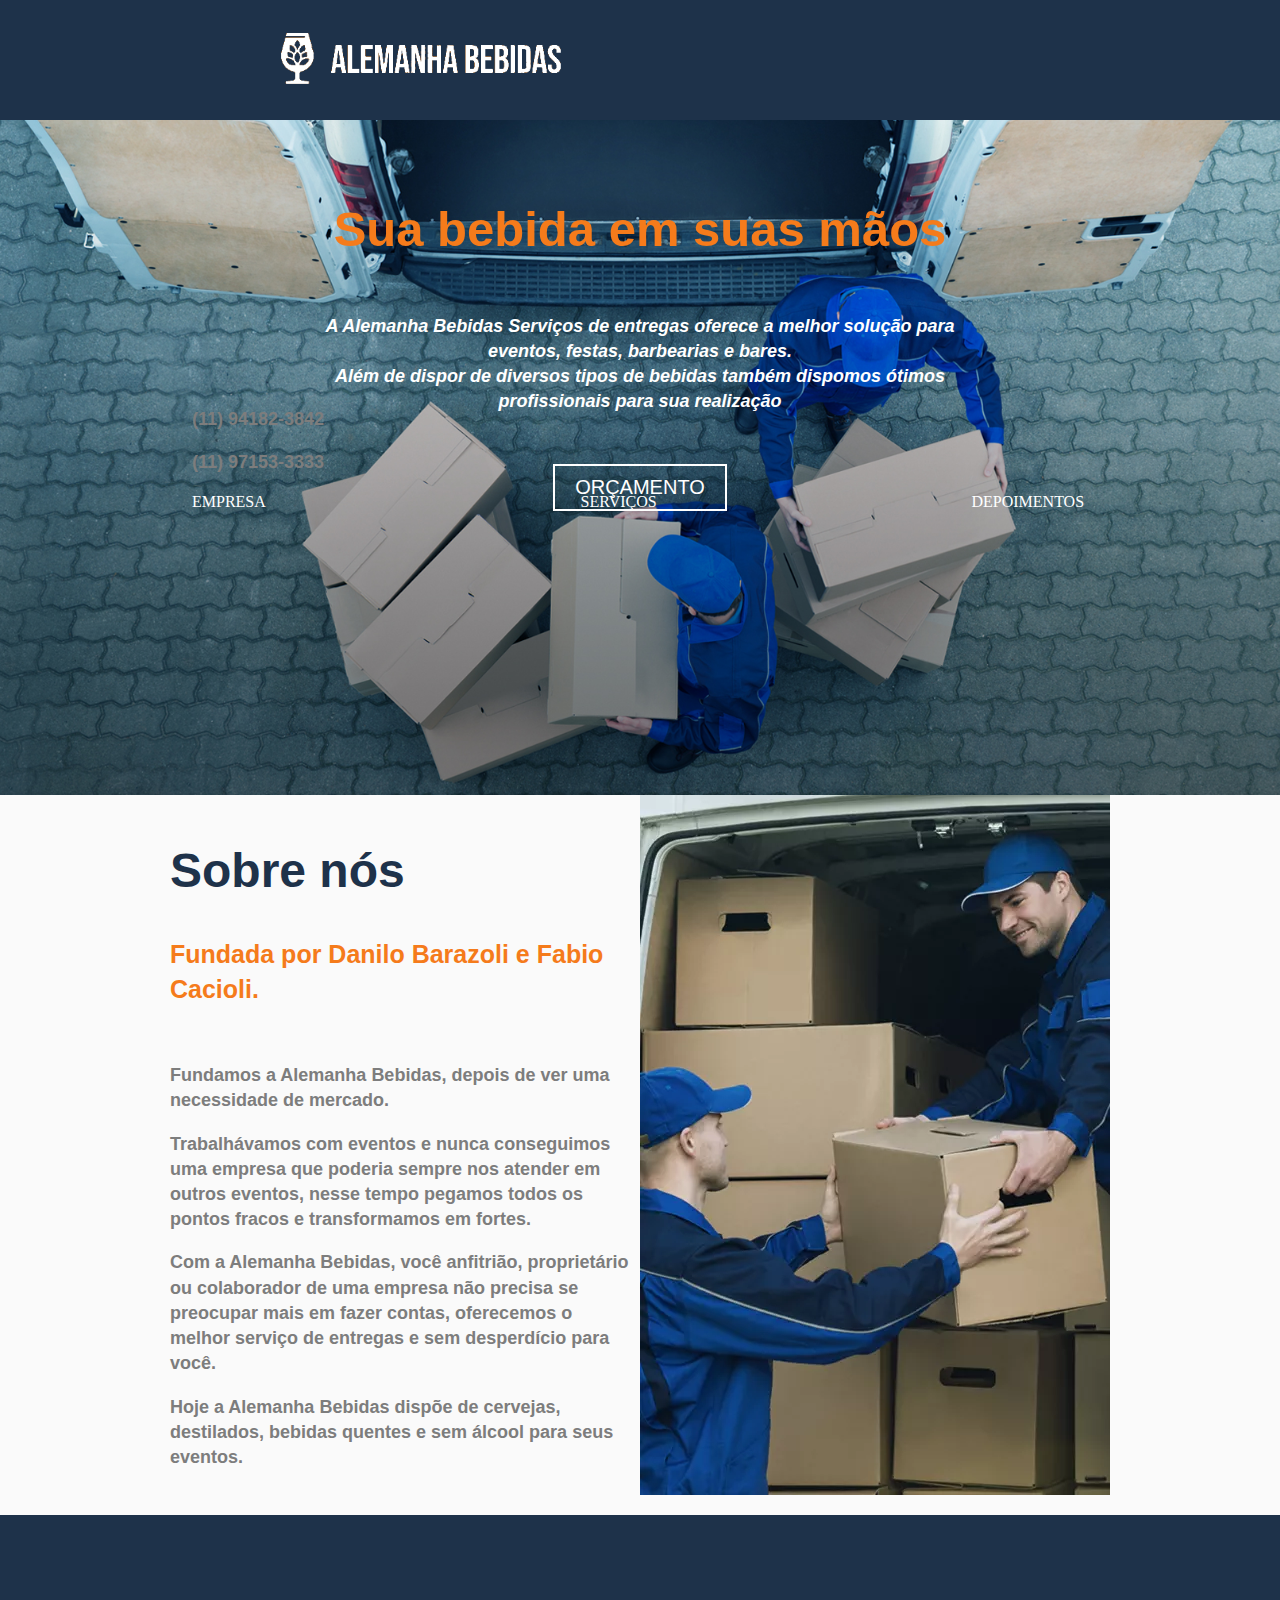
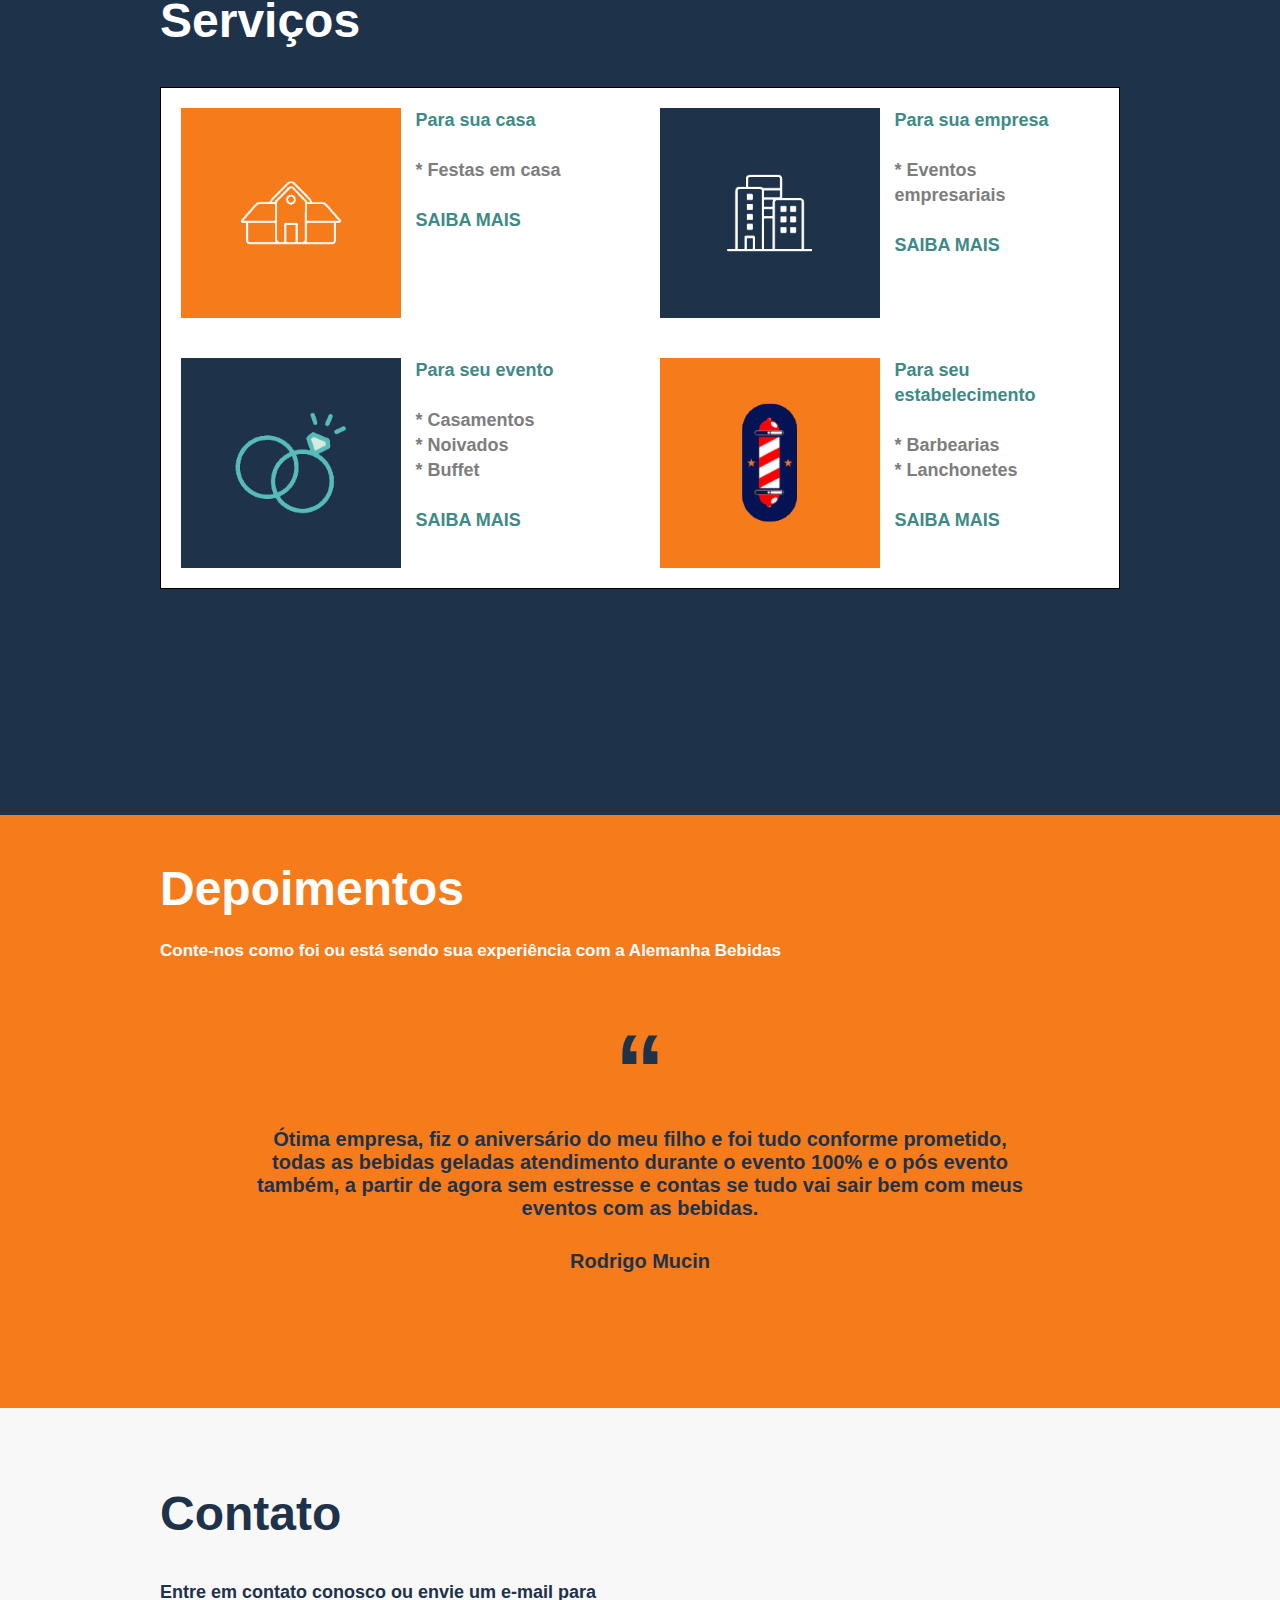
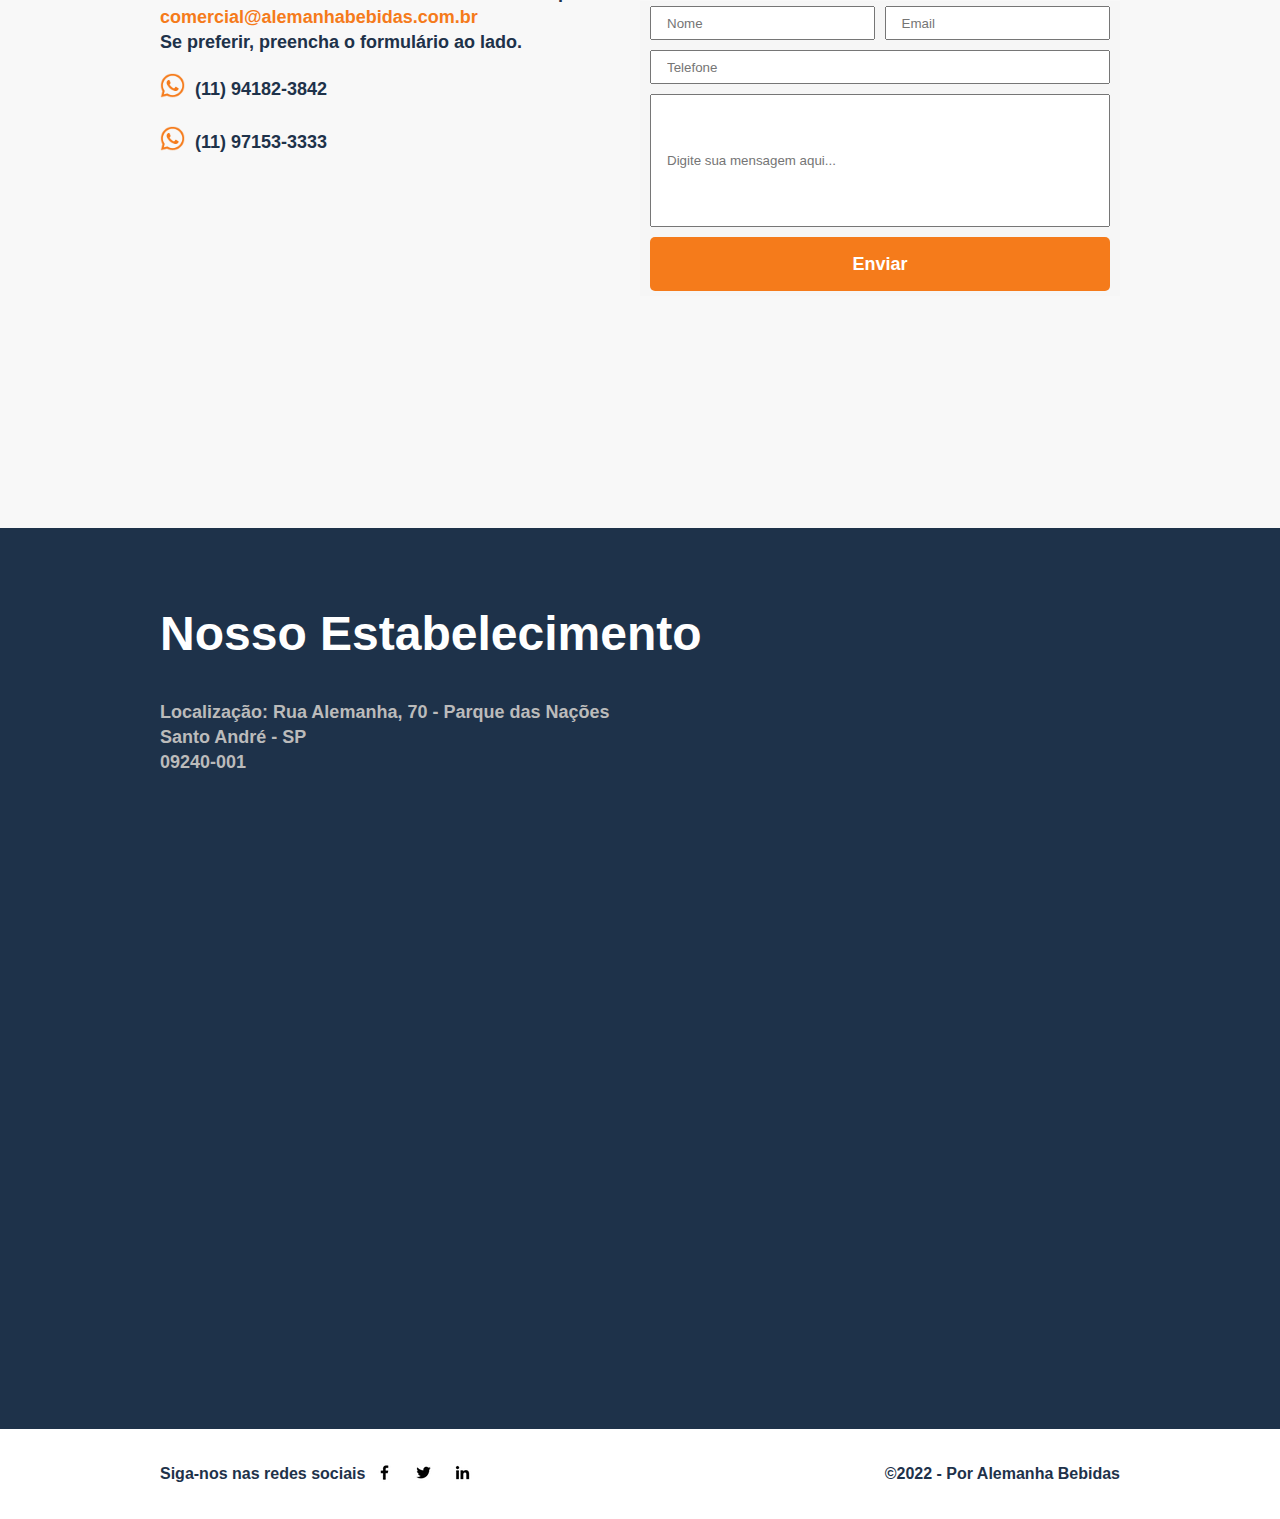
<file: index.html>
<!DOCTYPE html>
<html lang="en">
<head>
    <meta charset="UTF-8">
    <meta http-equiv="X-UA-Compatible" content="IE=edge">
    <meta name="viewport" content="width=device-width, initial-scale=1.0">
    <title></title>
    <link rel="stylesheet" href="style.css">
</head>
<body>
    <div class="header">
        <div class="header-container">
            <div class="header-left">
                <a href="#"><img src="images/logo.png" alt=""></a>
            </div>
            <div class="header-right">
                <div class="header-right-up">
                    <p>(11) 94182-3842</p>
                    <p>(11) 97153-3333</p>
                </div>
                <div class="header-right-down">
                    <ul>
                        <li><a class="active" href="#sobre-nos">EMPRESA</a></li>
                        <li><a href="#servicos">SERVIÇOS</a></li>
                        <li><a href="#depoimentos">DEPOIMENTOS</a></li>
                        <li><a href="#contato">CONTATO</a></li>
                    </ul>
                </div>
            </div>
        </div>
    </div>
    <div class="topo">
        <div class="topo-container">
            <div class="topo-section">
                <h1>Sua bebida em suas mãos</h1>
            </div>
            <div class="topo-section">
                <div>
                    <p>A Alemanha Bebidas Serviços de entregas oferece a melhor solução para eventos, festas, barbearias e bares.</p>
                    <p>Além de dispor de diversos tipos de bebidas também dispomos ótimos profissionais para sua realização</p>        
                </div>
            </div>
            <div class="topo-section">
                <a class="button button-orange" href="#">ORÇAMENTO</a>
            </div>
        </div>
    </div>
    <div class="sobre" id="sobre-nos">
        <div class="sobre-container">
            <div class="descricao-sobre">
                <h1>Sobre nós</h1>
                <h2>Fundada por Danilo Barazoli e Fabio Cacioli.</h2>
                <br>
                <p>Fundamos a Alemanha Bebidas, depois de ver uma necessidade de mercado.</p>
                <p>Trabalhávamos com eventos e nunca conseguimos uma empresa que poderia sempre nos atender em outros eventos, nesse tempo pegamos todos os pontos fracos e transformamos em fortes.</p>
                <p>Com a Alemanha Bebidas, você anfitrião, proprietário ou colaborador de uma empresa não precisa se preocupar mais em fazer contas, oferecemos o melhor serviço de entregas e sem desperdício para você.</p>
                <p>Hoje a Alemanha Bebidas dispõe de cervejas, destilados, bebidas quentes e sem álcool para seus eventos.</p>
            </div>
            <div class="imagem-sobre"><img src="images/sobre_nos.webp" alt=""></div>
        </div>
    </div>
    <div class="servicos" id="servicos">
        <div class="servicos-container">
            <div class="descricao-servicos">
                <h1>Serviços</h1>
            </div>
            <div class="servicos-itens">

               <div class="item-servico">
                   <div class="item-servico-imagem" style="background-color: #f57b1b;">
                       <img src="images/para-sua-casa.png" alt="">
                    </div>
                   <div class="item-servico-texto">
                        <p><a href="/residencial.html">Para sua casa</a></a></p>
                        <p>* Festas em casa</p>
                        <a href="/residencial.html"><p>SAIBA MAIS</p></a>
                   </div>
               </div>

               <div class="item-servico">
                    <div class="item-servico-imagem" style="background-color: rgb(30,50,74);">
                        <img src="images/para-sua-empresa.png" alt="">
                    </div>
                    <div class="item-servico-texto">
                        <p><a href="/comercial.html">Para sua empresa</a></p>
                        <p>* Eventos empresariais</p>
                        <p><a href="/comercial.html">SAIBA MAIS</a></p>
                    </div>
                </div>

                <div class="item-servico">
                    <div class="item-servico-imagem" style="background-color: rgb(30,50,74);">
                        <img src="images/para-seu-evento.png" alt="">
                    </div>
                    <div class="item-servico-texto">
                        <p><a href="/eventos.html">Para seu evento</a></p>
                        <p>* Casamentos</p>
                        <p>* Noivados</p>
                        <p>* Buffet</p>
                        <p><a href="/eventos.html">SAIBA MAIS</a></p>
                    </div>
                </div>
                
                <div class="item-servico">
                    <div class="item-servico-imagem" style="background-color: #f57b1b;">
                        <img src="images/para-seu-estabelecimento.png" alt="">
                    </div>
                    <div class="item-servico-texto">
                        <p><a href="/estabelecimentos.html">Para seu estabelecimento</a></p>
                        <p>* Barbearias</p>
                        <p>* Lanchonetes</p>
                        <p><a href="/estabelecimentos.html">SAIBA MAIS</a></p>
                    </div>
                </div>

                <div style="clear: both"></div>
               
            </div>
        </div>
    </div>
    <div class="depoimentos" id="depoimentos">
        <div class="depoimentos-container">
            <div class="descricao-depoimentos">
                <h1>Depoimentos</h1>
                <p>Conte-nos como foi ou está sendo sua experiência com a Alemanha Bebidas</p>
            </div>

            <div class="slider-container">
                <div class="slider">
                    <div class="slides">
                        <div id="slides__1" class="slide">
                            <div class="slide__content">
                                <span class="aspa">“</span>
                                <span class="slide__text">Ótima empresa, fiz o aniversário do meu filho e foi tudo conforme prometido, todas as bebidas geladas atendimento durante o evento 100% e o pós evento também, a partir de agora sem estresse e contas se tudo vai sair bem com meus eventos com as bebidas. </span>
                                <span class="slide__author">Rodrigo Mucin</span>
                            </div>
                        </div>
                        <div id="slides__2" class="slide">
                            <div class="slide__content">
                                <span class="aspa">“</span>
                                <span class="slide__text">Fiz o chá bar do meu filho e que maravilha, com a Alemanha Bebidas não tive que me preocupar com quantidade e preços das bebidas, aprovado.</span>
                                <span class="slide__author">Wil Putz</span>
                            </div>
                        </div>
                        <div id="slides__3" class="slide">
                            <div class="slide__content">
                                <span class="aspa">“</span>
                                <span class="slide__text">Tenho uma barbearia em Santo André e depois de conhecer a Alemanha Bebidas, posso focar em meus produtos para cabelos e barbas, que a parte adicional de bebidas sempre tenho minha geladeira cheia.</span>
                                <span class="slide__author">Felipe Miccheleti</span>
                            </div>
                        </div>
                    </div>

                </div>
            </div>

        </div>

    </div>
    <div class="contato" id="contato">
        <div class="contato-container">
            <div class="contatos">
                <h1>Contato</h1>
                <p class="p1">Entre em contato conosco ou envie um e-mail para <span class="color-2">comercial@alemanhabebidas.com.br</span><br>
                Se preferir, preencha o formulário ao lado.</p>
                <p class="p2"><img src="images/whatsapp-32x32.png">(11) 94182-3842</p>
                <p class="p2"><img src="images/whatsapp-32x32.png">(11) 97153-3333</p>
            </div>
            <div class="contato-formulario">
                <div class="row">
                    <div class="col2 col-left">
                        <input type="text" id="name" placeholder="Nome" /> 
                    </div>
                    <div class="col2 col-right">
                        <input type="text" id="email" placeholder="Email" />
                    </div>
                </div>
                <div class="row">
                    <div class="col">
                        <input type="text" id="phone" placeholder="Telefone" /> 
                    </div>
                </div>
                <div class="row">
                    <div class="col">
                        <input type="text" id="text" placeholder="Digite sua mensagem aqui..." /> 
                    </div>
                </div>
                <div class="row">
                    <div class="col">
                        <input type="submit" id="submit" value="Enviar" /> 
                    </div>
                </div>
            </div>
        </div>
    </div>

    <div class="localizacao">
        <div class="localizacao-container">
            <div class="localizacao-header">
                <h1>Nosso Estabelecimento</span></h1>
                
                <p><span class="color-3">Localização: Rua Alemanha, 70 - Parque das Nações</span></p>
                <p><span class="color-3">Santo André - SP</span></p>
                <p><span class="color-3">09240-001</span></p>
            </div>

            <iframe class="mapa" src="https://www.google.com/maps/embed?pb=!1m18!1m12!1m3!1d3655.2011765980706!2d-46.53013598451539!3d-23.632965370126787!2m3!1f0!2f0!3f0!3m2!1i1024!2i768!4f13.1!3m3!1m2!1s0x94ce42b051588e77%3A0x6e59cfd55ac84544!2sR.%20Alemanha%2C%20710%20-%20Parque%20das%20Na%C3%A7%C3%B5es%2C%20Santo%20Andr%C3%A9%20-%20SP%2C%2009240-001!5e0!3m2!1spt-BR!2sbr!4v1652204975563!5m2!1spt-BR!2sbr";
                         height="600" width="100%" style="border:0;margin: 25px 0;" allowfullscreen="" loading="lazy" referrerpolicy="no-referrer-when-downgrade"></iframe>
        </div>
    </div>

    <div class="footer">
        <div class="footer-left">
            <p>Siga-nos nas redes sociais</p>
            <div class="footer-middle">
                <a href="https://www.facebook.com"><img src="images/facebook.webp"></a>
                <a href="https://www.twitter.com"><img src="images/twitter.webp"></a>
                <a href="https://www.linkedin.com"><img src="images/linkedin.png"></a>
            </div>
        </div>
        <div class="footer-right">
            <p>©2022 - Por Alemanha Bebidas</p>
        </div>
    </div>
</body>
</html>
</file>
<file: style.css>
/* https://stackoverflow.com/questions/2225585/how-to-change-a-div-padding-without-affecting-the-width-height */
* { 
    -moz-box-sizing: border-box; 
    -webkit-box-sizing: border-box; 
    box-sizing: border-box;
}

html {
    scroll-behavior: smooth;
}

body {
    padding: 0;
    border: 0px;
    margin: 0;
}

.header {
    width: 100%;
    height: 120px;
    background-color: #1e324a;

    display: -webkit-flexbox;
    display: -ms-flexbox;
    display: -webkit-flex;
    display: flex;
    -webkit-flex-align: center;
    -ms-flex-align: center;
    -webkit-align-items: center;
    align-items: center;
}

.header-container {
    width: 70%;
    height: 90%;
    margin: 0 auto;
}

.header-left, .header-right-container {
    width: 50%;
    float: left;
    height: 100%;
}

.header-right-container {
    position: relative;
}

.header-right {
    margin: 0;
    position: absolute;
    width: 100%;
    top: 50%;
    transform: translateY(-50%);
}

@media (min-width: 1320px) {
    .header-container {
        width: 95%;
    }
}

@media (max-width: 980px) {
    .header-container {
        width: 100%;
    }
}

@media (max-width: 930px) {
    .header {
        height: 10em;
    }
    .header-container {
        height: 100%;
    }
    .header-left img {
        margin: 0 auto;
    }
    .header-left, .header-right-container {
        width: 100%;
        height: 50%;
    }
}

.header-left {
    display: -webkit-flexbox;
    display: -ms-flexbox;
    display: -webkit-flex;
    display: flex;
    -webkit-flex-align: center;
    -ms-flex-align: center;
    -webkit-align-items: center;
    align-items: center;
}

.header-left a {
    margin: 0 auto;
    display: inline;
    height: 80%;
    text-align: center;
}

.header-left img {
    height: 100%;
    text-align: center;
}

ul {
    display: flex;
    align-items: stretch; /* Default */
    justify-content: space-between;
    width: 100%;
    margin: 0;
    padding: 0;
}
  
li {
    display: block;
    flex: 0 1 auto; /* Default */
    list-style-type: none;
}
  
li a {
    display: block;
    color: white;
    text-align: center;
    text-decoration: none;
}

.topo {
    height:75vh;
    width: 100%;
    background-image: url("images/fundo_topo.jpg");
    background-size:     cover;
    background-repeat:   no-repeat;
    background-position: center center; 
}

.topo-container {
    padding-top: 50px;
}

.topo-section {
    float: left;
    width: 100%;

    margin: 25px 0;
    
    justify-content: center;
    display: flex;
}

.topo-section div {
    width: 50%;
}

.topo-container h1 {
    font: normal normal bold 49px/1.4em 'open sans condensed',sans-serif;
    color: #f57b1b;
    text-align: center;
    margin: 0px;
}

.topo-container p {
    font: normal normal normal 18px/1.4em 'open sans condensed',sans-serif;
    text-align:center;
    color: white;
    font-style: italic;
    font-weight: bold;
    margin-top: 0;
    margin-bottom: 0;
}

.button {
    display: inline-block;
    margin: 0 auto;
    padding: 10px 20px;
    transition: 0.5s;
    font-size: 20px;
    text-decoration: none;
    font-family: 'open sans condensed', sans-serif, monospace;
}

.button-orange {
    color: white;
    border: 2px solid white;
}

.button-orange:hover {
    border-color: #f57b1b;
    background-color: #f57b1b;
}

@media (max-width: 700px) {
    .topo-container {
        padding-top: 15px;
    }

    .topo-section {
        margin: 10px 0;
    }

    .topo-section div {
        width: 100%;
    }

    .topo-section h1 {
        font-size: 2em;
    }

    .topo-section p {
        font-size: 1em;
    }

    .topo {
        height: 55vh;
    }
}

.sobre {
    background-color: #fafafa;
}

.sobre-container {
    height: 720px;
    width: 75%;
    margin:0 auto;
}

.descricao-sobre {
    float: left;
    width: 50%;
    padding: 10px;
}

.imagem-sobre {
    float: left;
    width: 50%;
}

@media (max-width: 1000px) {
    .descricao-sobre {
        width: 100%;
    }

    .imagem-sobre {
        display: none;
    }
}

@media (max-width: 550px) {
    .sobre-container {
        width: 95%;
    }
}

@media (max-width: 440px) {
    .sobre-container {
        width: 100%;
        height: 800px;
    }
}

.servicos {
    background-color: #1e324a;
    height:100vh;
}

.servicos-container {
    width: 75%;
    padding-top: 40px;
    margin:0 auto;
}

.servicos-container h1 {
    color: white;
}

.servicos-itens {
    border: 1px solid black;

}

.item-servico {
    padding: 20px;
    background-color: white;
    width: 50%;
    height: 250px;
    margin: 0px;
    float: left;
}

.item-servico a {
    text-decoration: none;
    margin: 0px;
}

.item-servico-imagem, .item-servico-texto{
    width: 50%;
    height: 100%;
    float: left;
}

.item-servico-imagem {
    display: -webkit-flexbox;
    display: -ms-flexbox;
    display: -webkit-flex;
    display: flex;
    -webkit-flex-align: center;
    -ms-flex-align: center;
    -webkit-align-items: center;
    align-items: center;
    justify-content: center;
}

.item-servico-imagem img{
    width: 150px;
    height: 150px;
}

.item-servico-texto {
    padding: 0 15px;
}

.item-servico-texto p {
    margin: 0;
}

.item-servico-texto p a {
    color: inherit;
    text-decoration: inherit;
}

.item-servico-texto p:first-child, .item-servico-texto p:last-child {
    color: #3d8a86;
}

.item-servico-texto p:first-child {
    margin-bottom: 25px;
}

.item-servico-texto p:last-child {
    margin-top: 25px;
}

@media (max-width: 1150px) {
    .servicos {
        height:115vh;
    }

    .servicos-container {
        width: 95%;
    }
}

@media (max-width: 750px) {
    
    .item-servico {
        width: 100%;
    }

    .servicos {
        height:200vh;
    }
}

.depoimentos {
    background-color: #f57b1b;
}

.depoimentos h1 {
    margin: 0;
}

.depoimentos-container {
    width: 75%;
    padding-top: 40px;
    margin:0 auto;
}

.depoimentos-container h1 {
    color: white;
}

.descricao-depoimentos > p {
    color: white;
    font-size: 17px;
}

.slider-container {
    margin-top: 50px;
}

.slider {
    width: 100%;
    /* max-width: 600px; */
    max-width: 80%;
    /* height: 200px; */
    height: 100%;
    text-align: center;
    border-radius: 20px;
    overflow:hidden ;
    /* position: relative; */
    margin: 0 auto;
}

.slides {
    display: flex;
    /* overflow-x: scroll; */
    position: relative;
    scroll-behavior: smooth;
    scroll-snap-type: x mandatory;
}

.slide {
    display: flex;
    justify-content: center;
    align-items: center;
    flex-shrink: 0;
    width: 100%;
    /* height: 200px; */
    height: 100%;
    scroll-snap-align: center;
    margin-right: 0px;
    box-sizing: border-box;
    /* background: white; */
    background: rgb(246, 123, 27);
    transform-origin: center center;
    transform: scale(1);
    padding: 5% 0% 25% 0%;
}

.aspa {
    font-size: 100px;
    font-weight: bold;
    font-family: sans-serif;
    display: inline-block;
    width: 100%;
    color: rgb(30, 50, 74);
}

.slide {
    padding: 0;
    padding-bottom: 15vh;
}

.slide__content {
    animation-name: animação;
    animation-duration: 10s;
    animation-iteration-count: infinite;
    width: 100%;
}

.slide__text, .slide__author {
    font-size: 20px;
    font-weight: bold;
    font-family: sans-serif;
    color: rgb(30, 50, 74);
}

.slide__author {
    margin-top: 1.5em;
    display: block;
}

@keyframes animação {
    0% {margin-left: 0;}
    30% {margin-left: 0;}
    33.33% {margin-left: -200%;}
    63.33% {margin-left: -200%;}
    66.66% {margin-left: -400%;}
    96.66% {margin-left: -400%;}
}

@media (max-width: 600px) {
    .depoimentos-container {
        width: 95%;
        padding: 0;
    }

    .slider {
        margin: 0 auto;
    }

    .slider-container {
        margin: 0;
    }

    .depoimentos h1 {
        font-size: 2.5em;
    }

    .aspa {
        font-size: 50px;
    }

    .slide {
        padding-bottom: 15px;
    }
}

.contato-container {
    margin:0 auto;
    overflow: auto;
}

.contato {
    background-color: #f8f8f8;
}

@media (max-width: 800px) {

    .contato-container {
        width: 90%;
        padding-top: 20px;
    }

    .contatos, .contato-formulario {
        width: 100%;
    }
}

@media (min-width: 800px) {

    .contato-container {
        width: 75%;
        padding-top: 40px;
    }

    .contato {
        height:80vh;
    }
    
    .contatos, .contato-formulario {
        width: 50%;
        float: left;
    }
    
    .contato-formulario {
        margin-top: 17vh;
    }
    
    .contatos p img {
        vertical-align: middle;
        margin-right: 10px;
        margin-bottom: 10px;
        width: 25px;
        height: 25px;
    }

    .p1 {
        margin-bottom: 0px;
    }
}

.p1, .p2 {
    color: rgb(30,50,74);
    font-weight: 600;
}

.row {
    background: #f6f6f6;
    overflow: hidden;
    padding: 5px 10px;
}

.row #text {
    height: 10em;
    width: 100%;
}

.color-1 {
    color: #1e324a;
}

.color-2 {
    color: #f57b1b;
}

.color-3 {
    color: #bbbbbb;
}

#submit {
    height: 3em;
    border: 0;
    background-color: #f57b1b;

    font-weight: bold;
    font-size: 18px;
    border: none;
    border-radius: 5px;
    transition: 0.5s;
    cursor: pointer;
    color: white;
}

#submit:hover {
    background-color: #f8bb8a;
}

.col {
    float: left;
    width: 100%;
    padding: 0;
    margin: 0;
}

@media (min-width: 500px) {
    .col-left {
        float: left;
        width: 49%;
    }
    
    .col-right {
        margin-left: auto; 
        margin-right: 0;
        width: 49%;
    }

    .col input {
        width: 100%;
    }
}

@media (max-width: 499px) {
    .col-left {
        margin-bottom: 10px;
    }

    .p2 {
        justify-content: center;
    }

    .p2 img{
        width: 1.3em;
    }
}

.col input, .col2 input {
    width: 100%;
    height: 30px;
    padding: 15px;
}

.localizacao {
    background-color: #1e324a;
}

.localizacao-container {
    width: 75%;
    padding-top: 40px;
    margin:0 auto;
}

.localizacao h1 {
    color: white;
}

.localizacao p {
    margin: 0;
    color: white;
}

@media (max-width: 620px) {
    .localizacao-container {
        width: 95%;
        padding-top: 0px;
    }

    .localizacao h1 {
        font-size: 2em;
        margin: 0 auto;
        margin-bottom: 25px;
    }

    .mapa {
        height: 20em;
    }
}


.footer {
    background-color: white;
    height: 90px;
    width: 75%;
    margin: 0 auto;
}

.footer-left, .footer-right, .footer-middle {
    height: 100%;

    display: -webkit-flexbox;
    display: -ms-flexbox;
    display: -webkit-flex;
    display: flex;
    -webkit-flex-align: center;
    -ms-flex-align: center;
    -webkit-align-items: center;
    align-items: center;
    /* justify-content: center; */
}

.footer-right p {
    display: inline-block;
}

.footer p {
    display: inline;
    color: #1e324a;
    font: normal normal bold 1em 'open sans condensed',sans-serif;
}

.footer a {
    padding: 0 10px;
}

@media (max-width: 620px) {
    .footer-left, .footer-right {
        width: 100%;
        display: inline-block;
        text-align: center;
    }

    .footer-middle, .footer-right {
        height: 15px;
    }

    .footer-left {
        height: 45px;
        margin-top: 1em;
    }
    
    .footer-right {
        margin-top: 1em;
    }

    .footer-middle {
        display: flex;
        justify-content: space-between;
        margin-top: 1em;
        padding: 0 5em;
    }
}

@media (min-width: 621px) {
    .footer-left, .footer-right {
        width: 50%;
        float: left;
    }

    .footer-right {
        justify-content: right;
    }
}

/* .imagem-sobre img {
} */

h1 {
    color: #1e324a;
    font: normal normal bold 48px/1.4em 'open sans condensed',sans-serif;
}

h2 {
    color: #f57b1b;
    font: normal normal bold 25px/1.4em 'open sans condensed',sans-serif;
}

p {
    font: normal normal normal 18px/1.4em 'open sans condensed',sans-serif;
    font-weight: bold;
    font-size: 18px;
    line-height: 1.4em;
    color: #7d7d7d;
}
</file>
